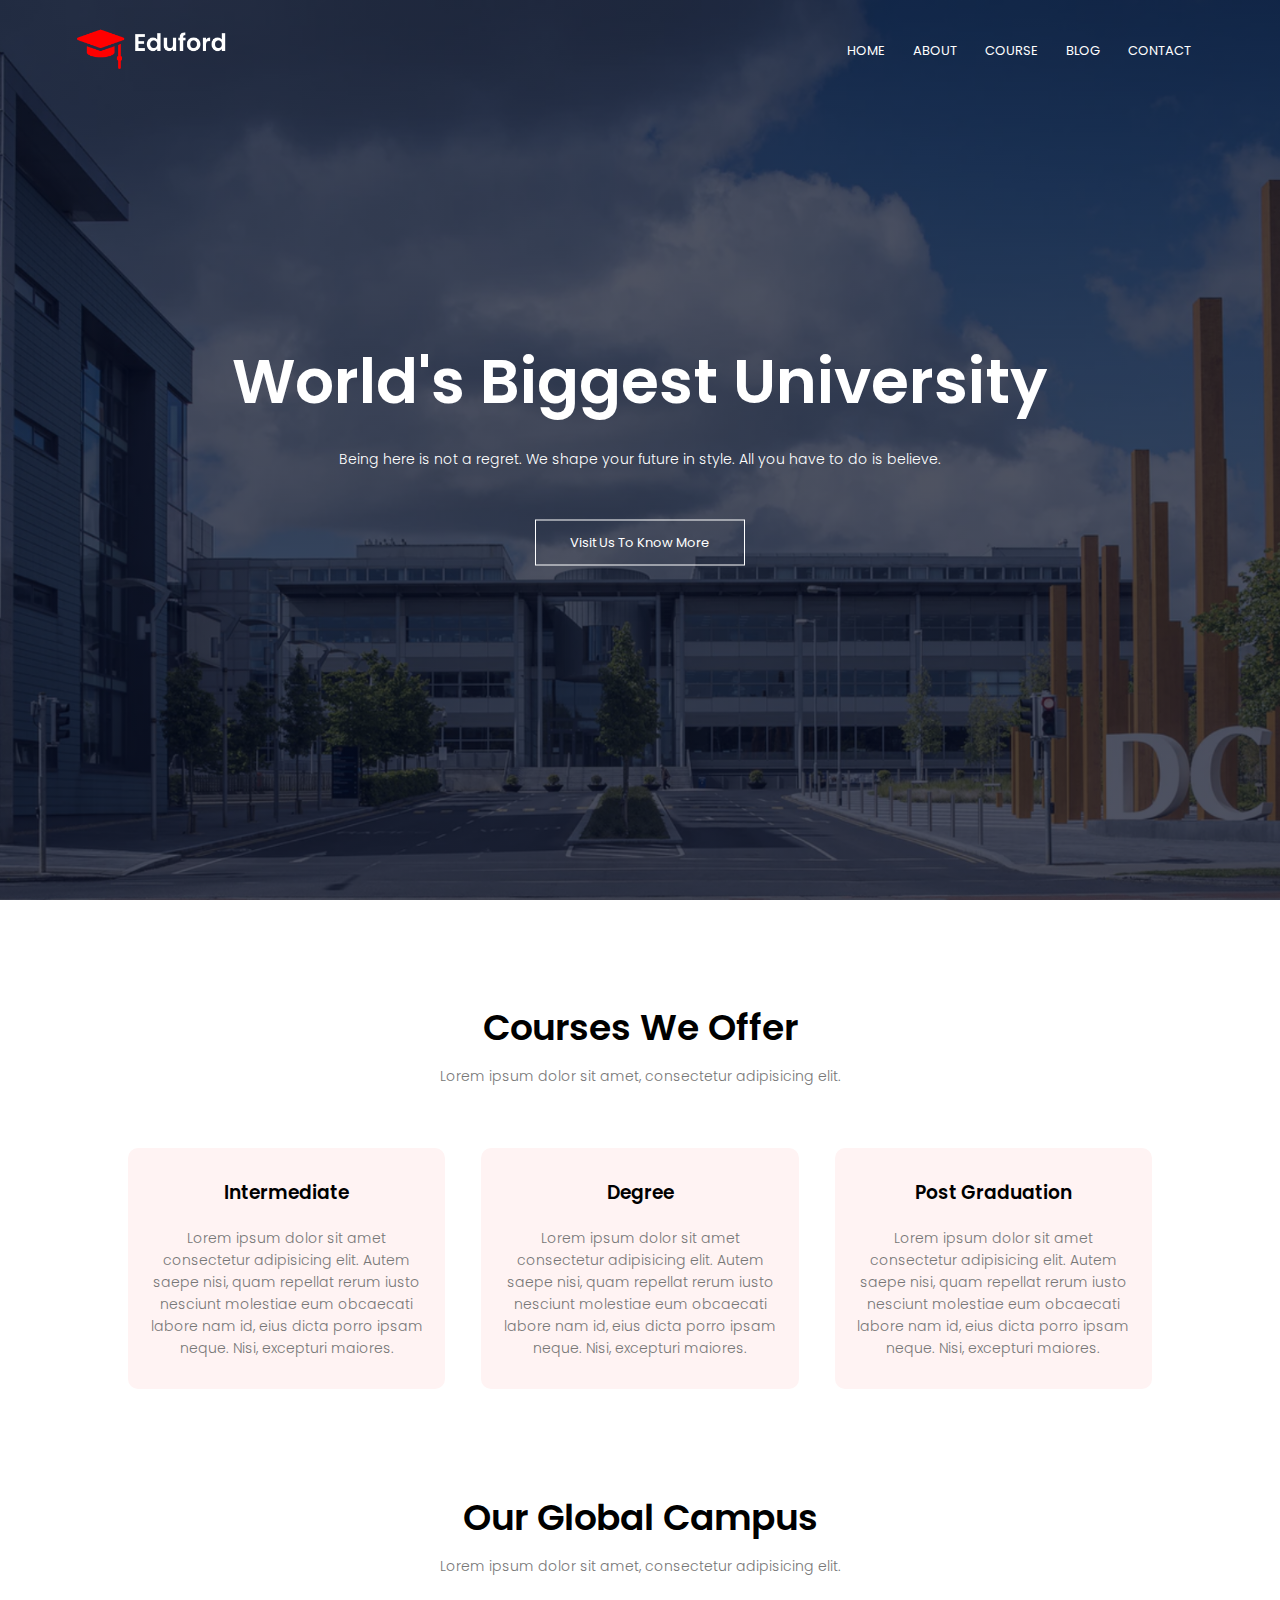
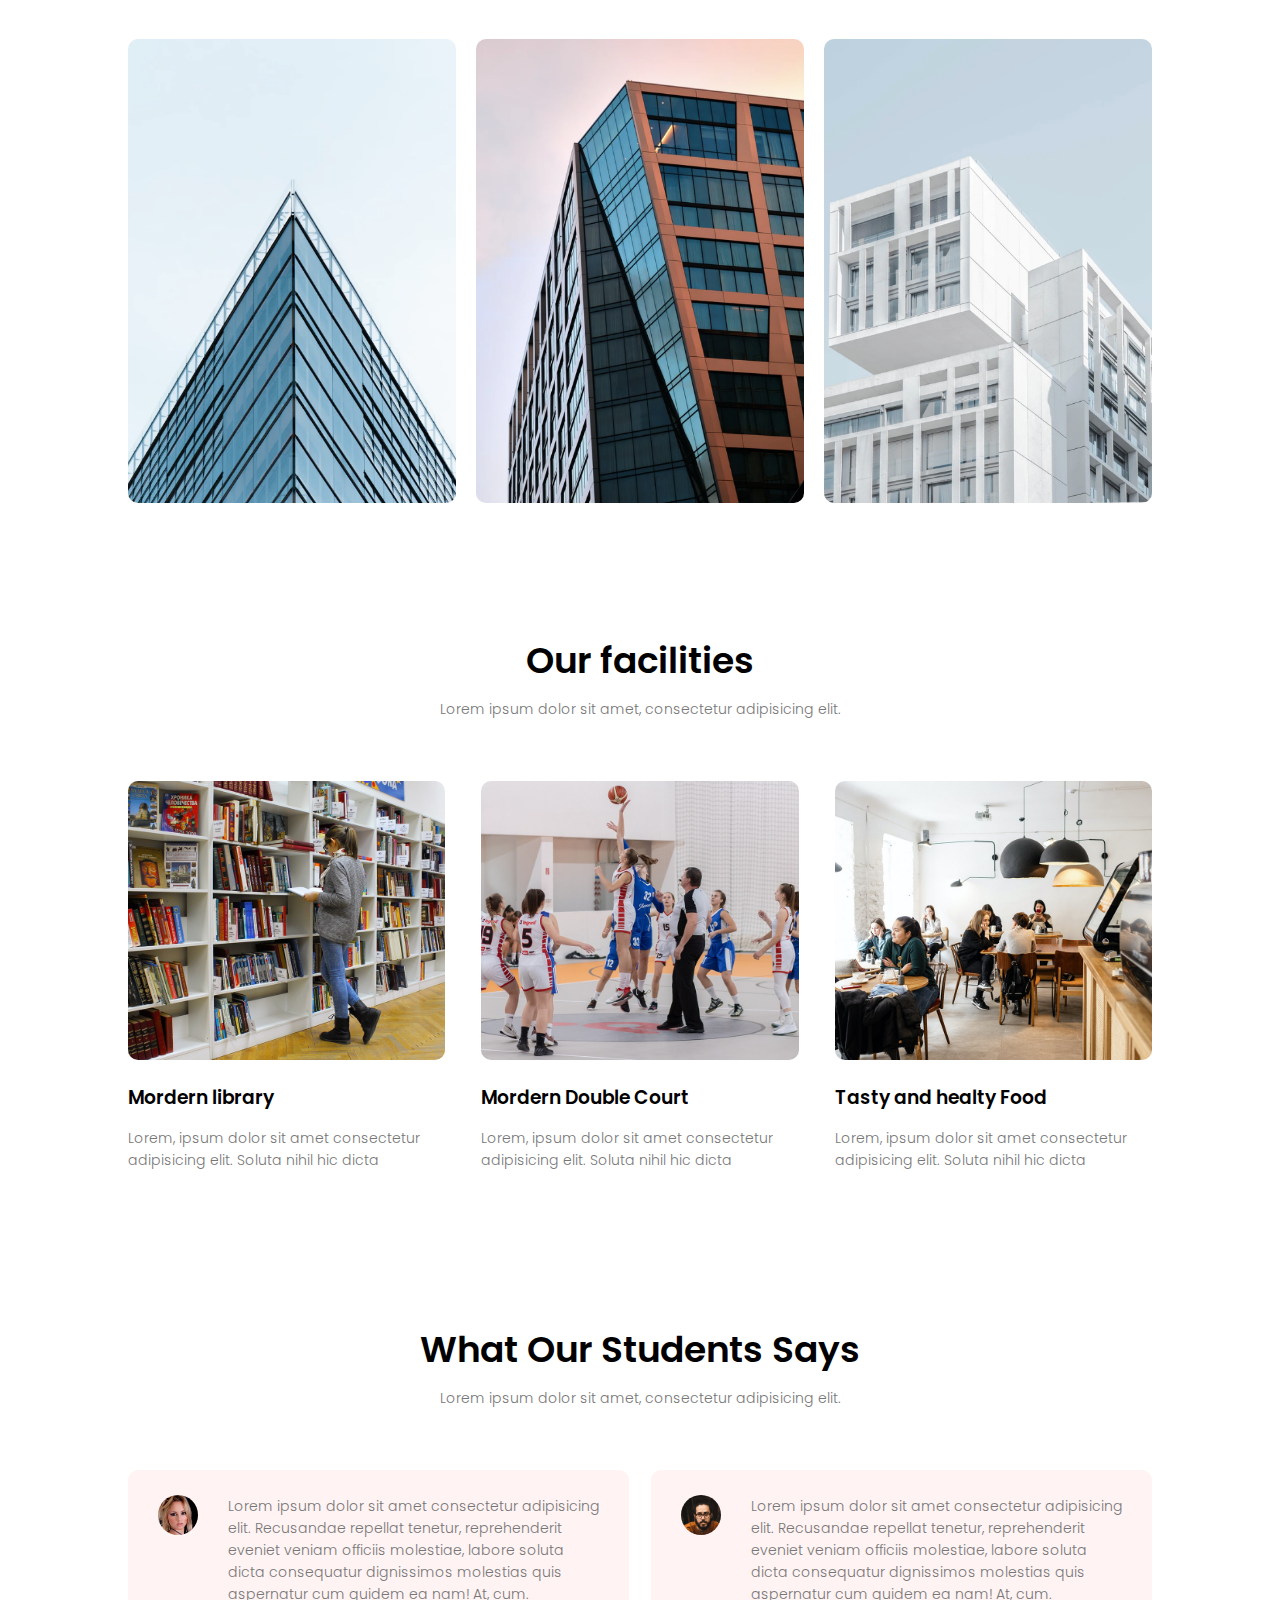
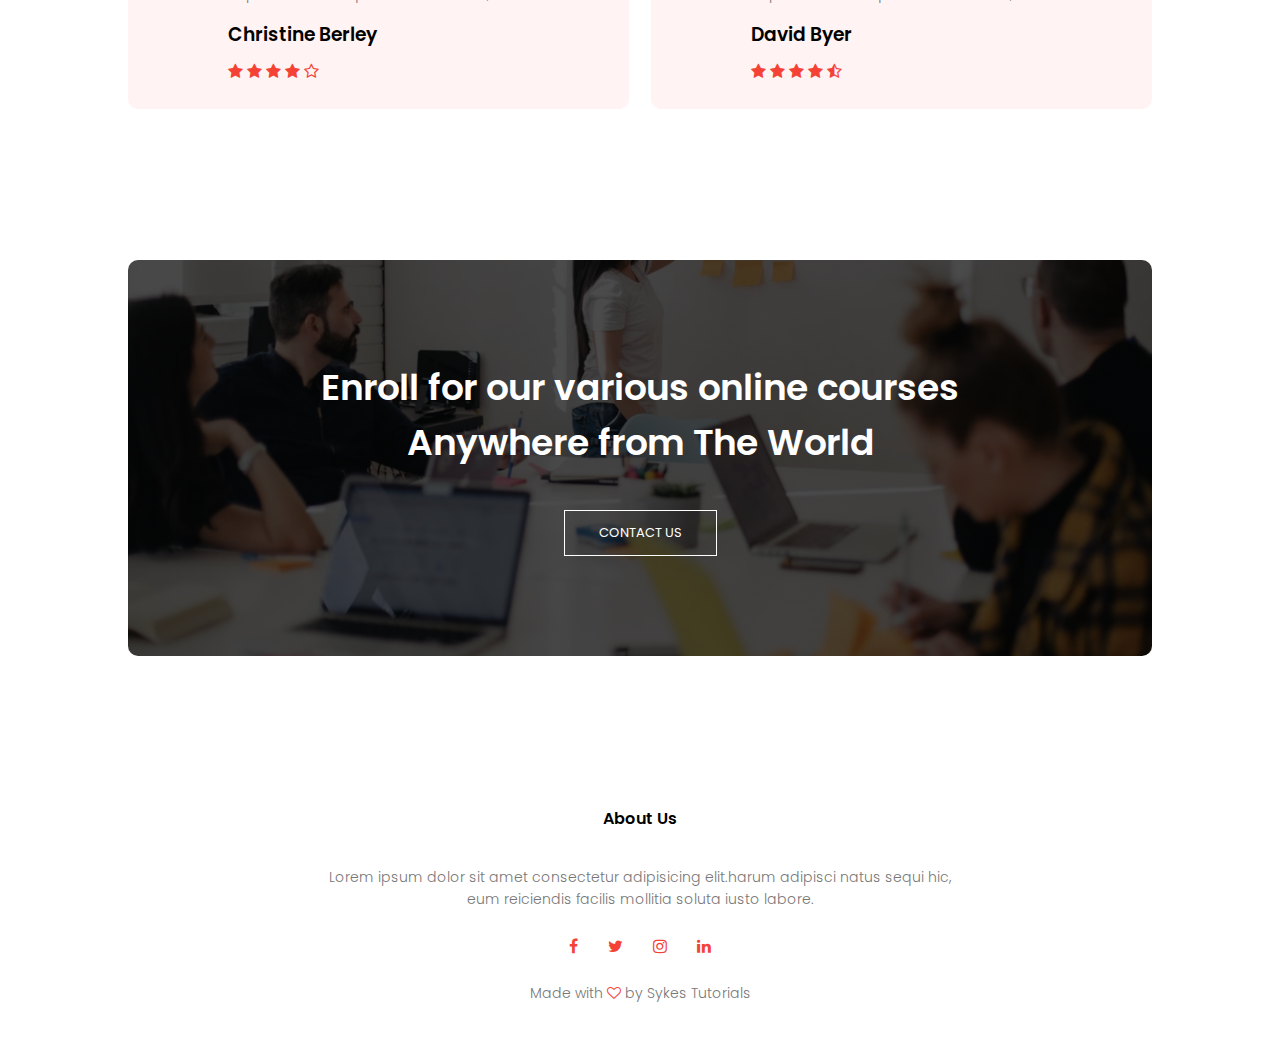
<file: index.html>
<!DOCTYPE html>
<html lang="en">
<head>
    <meta charset="UTF-8">
    <meta http-equiv="X-UA-Compatible" content="IE=edge">
    <meta name="viewport" content="width=device-width, initial-scale=1.0">
    <title>University Website</title>
    <link rel="stylesheet" href="style.css">
    <link rel="preconnect" href="https://fonts.gstatic.com">
<link href="https://fonts.googleapis.com/css2?family=Poppins:wght@100;200;300;400;600;700&display=swap" rel="stylesheet">
<link rel="stylesheet" href="https://stackpath.bootstrapcdn.com/font-awesome/4.7.0/css/font-awesome.min.css">
</head>
<body>
    <section class="header">
        <nav>
            <a href="index.html"><img src="images/logo.png"></a>
            <div class="nav-links" id="navlinks">
                <i class="fa fa-times" onclick="hideMenu()"></i>
                <ul>
                    <li><a href="index.html">HOME</a></li>
                    <li><a href="about.html">ABOUT</a></li>
                    <li><a href="course.html">COURSE</a></li>
                    <li><a href="blog.html">BLOG</a></li>
                    <li><a href="contact.html">CONTACT</a></li>
                </ul>
            </div>
            <i class="fa fa-bars" onclick="showMenu()"></i>
        </nav>

        <div class="text-box">
            <h1>World's Biggest University</h1>
            <p>Being here is not a regret. We shape your future in style. All you have to do is believe.</p>
            <a href="" class="hero-btn">Visit Us To Know More</a>
        </div>
       </section>

  <!--course-->

     <section class="course">
       <h1>Courses We Offer</h1>
       <p>Lorem ipsum dolor sit amet, consectetur adipisicing elit.</p>

       <div class="row">
          <div class="course-col">
              <h3>Intermediate</h3>
              <p>Lorem ipsum dolor sit amet consectetur adipisicing elit. Autem saepe nisi, quam repellat rerum iusto nesciunt molestiae eum obcaecati labore nam id, eius dicta porro ipsam neque. Nisi, excepturi maiores.</p>
          </div>
          <div class="course-col">
            <h3>Degree</h3>
            <p>Lorem ipsum dolor sit amet consectetur adipisicing elit. Autem saepe nisi, quam repellat rerum iusto nesciunt molestiae eum obcaecati labore nam id, eius dicta porro ipsam neque. Nisi, excepturi maiores.</p>
        </div>
        <div class="course-col">
            <h3>Post Graduation</h3>
            <p>Lorem ipsum dolor sit amet consectetur adipisicing elit. Autem saepe nisi, quam repellat rerum iusto nesciunt molestiae eum obcaecati labore nam id, eius dicta porro ipsam neque. Nisi, excepturi maiores.</p>
        </div>
       </div>
     </section>

     <!--campus-->

     <section class="campus">
         <h1>Our Global Campus</h1>
         <p>Lorem ipsum dolor sit amet, consectetur adipisicing elit.</p>

          <div class="row">
               <div class="campus-col">
                   <img src="images/london.png">
                   <div class="layer">
                       <h3>LONDON</h3>
                   </div>
               </div>
               <div class="campus-col">
                <img src="images/newyork.png">
                <div class="layer">
                    <h3>NEW YORK</h3>
                </div>
            </div>
            <div class="campus-col">
                <img src="images/washington.png">
                <div class="layer">
                    <h3>WASHINGTON</h3>
                </div>
            </div>
          </div>

     </section>


     <!--facilities-->

     <section class="facilities">
         <h1>Our facilities</h1>
         <p>Lorem ipsum dolor sit amet, consectetur adipisicing elit.</p>

         <div class="row">
             <div class="facilities-col">
                 <img src="images/library.png">
                 <h3>Mordern library</h3>
                 <p>Lorem, ipsum dolor sit amet consectetur adipisicing elit. Soluta nihil hic dicta</p>
             </div>
             <div class="facilities-col">
                <img src="images/basketball.png">
                <h3>Mordern Double Court</h3>
                <p>Lorem, ipsum dolor sit amet consectetur adipisicing elit. Soluta nihil hic dicta</p>
            </div>
            <div class="facilities-col">
                <img src="images/cafeteria.png">
                <h3>Tasty and healty Food</h3>
                <p>Lorem, ipsum dolor sit amet consectetur adipisicing elit. Soluta nihil hic dicta</p>
            </div>
         </div>

     </section>

     <!--testimonials-->

     <section class="testimonials">
        <h1>What Our Students Says</h1>
        <p>Lorem ipsum dolor sit amet, consectetur adipisicing elit.</p>
        <div class="row">
            <div class="testimonial-col">
                <img src="images/user1.jpg">
                <div>
                    <p>Lorem ipsum dolor sit amet consectetur adipisicing elit. Recusandae repellat tenetur, reprehenderit eveniet veniam officiis molestiae, labore soluta dicta consequatur dignissimos molestias quis aspernatur cum quidem ea nam! At, cum.</p>
                    <h3>Christine Berley</h3>
                    <i class="fa fa-star"></i>
                    <i class="fa fa-star"></i>
                    <i class="fa fa-star"></i>
                    <i class="fa fa-star"></i>
                    <i class="fa fa-star-o"></i>
                </div>
            </div>
            <div class="testimonial-col">
                <img src="images/user2.jpg">
                <div>
                    <p>Lorem ipsum dolor sit amet consectetur adipisicing elit. Recusandae repellat tenetur, reprehenderit eveniet veniam officiis molestiae, labore soluta dicta consequatur dignissimos molestias quis aspernatur cum quidem ea nam! At, cum.</p>
                    <h3>David Byer</h3>
                    <i class="fa fa-star"></i>
                    <i class="fa fa-star"></i>
                    <i class="fa fa-star"></i>
                    <i class="fa fa-star"></i>
                    <i class="fa fa-star-half-o"></i>
                </div>
            </div>
        </div>
     </section>

   <!--call to action-->

   <section class="cta">
      <h1>Enroll for our various online courses<br> Anywhere from The World</h1>
      <a href="" class="hero-btn">CONTACT US</a>
   </section>


   <!--footer-->

   <section class="footer">
       <h4>About Us</h4>
       <p>Lorem ipsum dolor sit amet consectetur adipisicing elit.harum adipisci natus sequi hic,<br>eum reiciendis facilis mollitia soluta iusto labore.</p>
       <div class="icons">
        <i class="fa fa-facebook"></i>
        <i class="fa fa-twitter"></i>
        <i class="fa fa-instagram"></i>
        <i class="fa fa-linkedin"></i>
       </div>
       <p>Made with <i class="fa fa-heart-o"></i> by Sykes Tutorials</p>
   </section>
 








  <!--javascript for toggle Menu-->
<script>
     var navlinks = document.getElementById("navlinks");

     function showMenu(){
         navlinks.style.right = "0";
     }
     function hideMenu(){
         navlinks.style.right = "-200px";
     }

</script>  



</body>
</html>
</file>
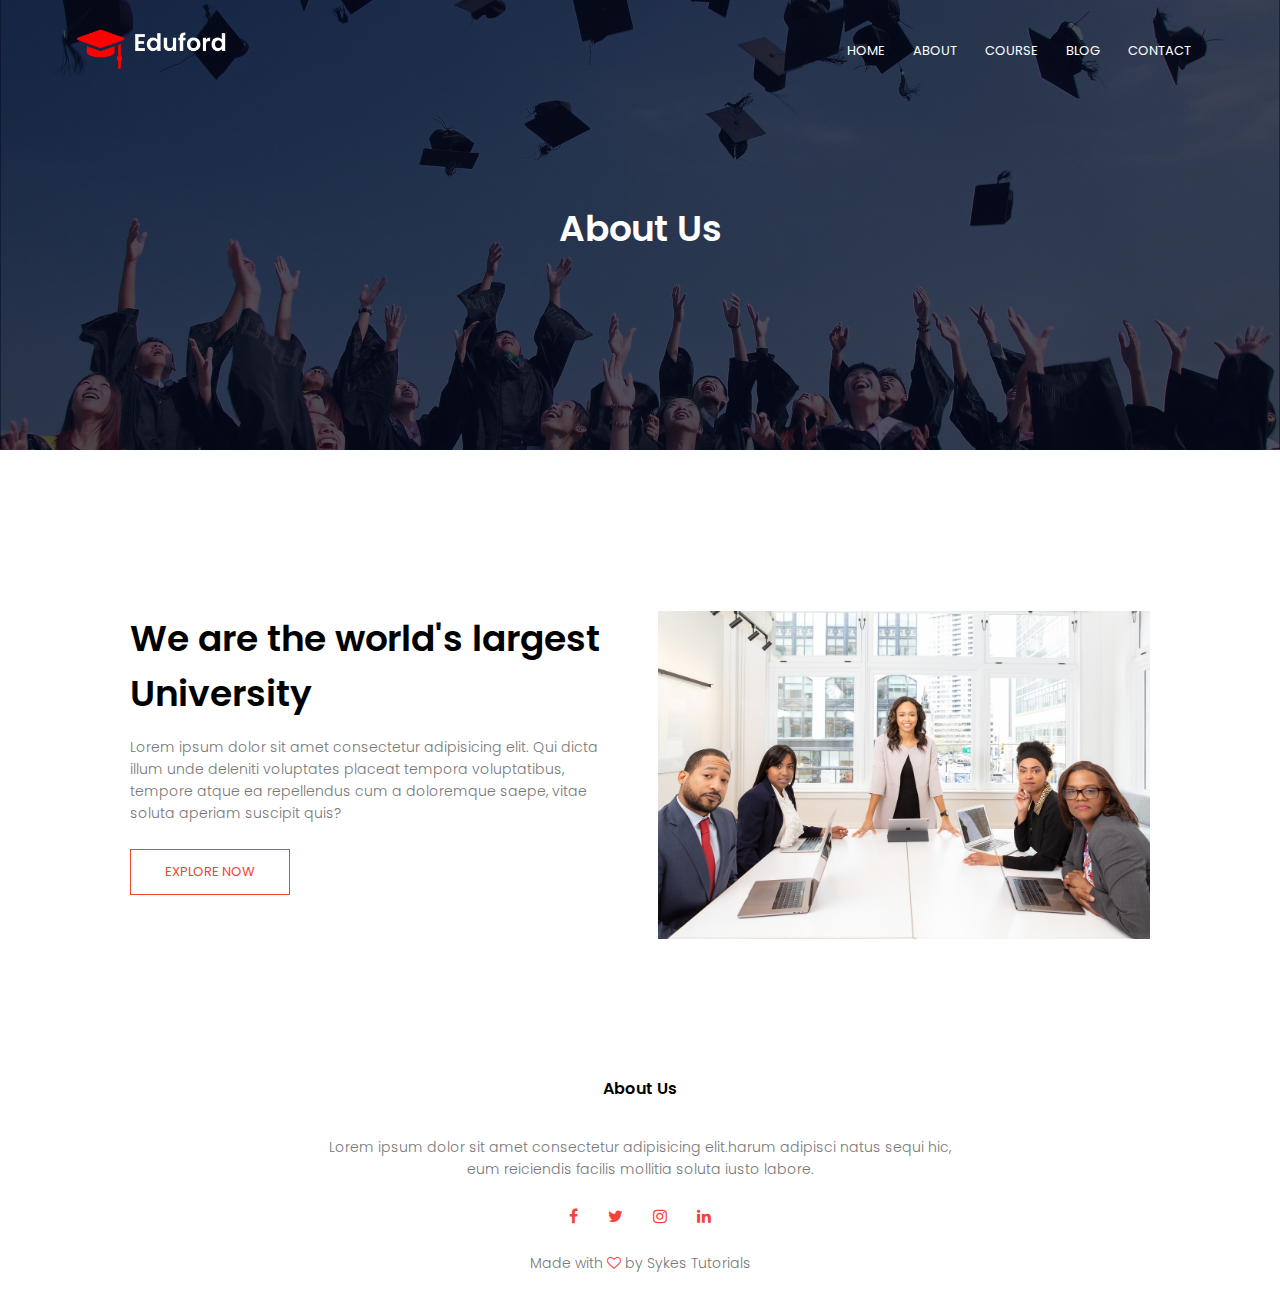
<file: about.html>
<!DOCTYPE html>
<html lang="en">
<head>
    <meta charset="UTF-8">
    <meta http-equiv="X-UA-Compatible" content="IE=edge">
    <meta name="viewport" content="width=device-width, initial-scale=1.0">
    <title>University Website</title>
    <link rel="stylesheet" href="style.css">
    <link rel="preconnect" href="https://fonts.gstatic.com">
<link href="https://fonts.googleapis.com/css2?family=Poppins:wght@100;200;300;400;600;700&display=swap" rel="stylesheet">
<link rel="stylesheet" href="https://stackpath.bootstrapcdn.com/font-awesome/4.7.0/css/font-awesome.min.css">
</head>
<body>
    <section class="sub-header">
        <nav>
            <a href="index.html"><img src="images/logo.png"></a>
            <div class="nav-links" id="navlinks">
                <i class="fa fa-times" onclick="hideMenu()"></i>
                <ul>
                    <li><a href="index.html">HOME</a></li>
                    <li><a href="about.html">ABOUT</a></li>
                    <li><a href="course.html">COURSE</a></li>
                    <li><a href="blog.html">BLOG</a></li>
                    <li><a href="contact.html">CONTACT</a></li>
                </ul>
            </div>
            <i class="fa fa-bars" onclick="showMenu()"></i>
        </nav>
         <h1>About Us</h1>
        </section>

        <!--about us content-->

     <section class="about-us">
         <div class="row">
             <div class="about-col">
                 <h1>We are the world's largest University</h1>
                 <p>Lorem ipsum dolor sit amet consectetur adipisicing elit. Qui dicta illum unde deleniti voluptates placeat tempora voluptatibus, tempore atque ea repellendus cum a doloremque saepe, vitae soluta aperiam suscipit quis?</p>
                 <a href="" class="hero-btn red-btn">EXPLORE NOW</a>
             </div>
             <div class="about-col">
                 <img src="images/about.jpg" alt="">
             </div>
         </div>
     </section>

    


   <!--footer-->

   <section class="footer">
       <h4>About Us</h4>
       <p>Lorem ipsum dolor sit amet consectetur adipisicing elit.harum adipisci natus sequi hic,<br>eum reiciendis facilis mollitia soluta iusto labore.</p>
       <div class="icons">
        <i class="fa fa-facebook"></i>
        <i class="fa fa-twitter"></i>
        <i class="fa fa-instagram"></i>
        <i class="fa fa-linkedin"></i>
       </div>
       <p>Made with <i class="fa fa-heart-o"></i> by Sykes Tutorials</p>
   </section>
 








  <!--javascript for toggle Menu-->
<script>
     var navlinks = document.getElementById("navlinks");

     function showMenu(){
         navlinks.style.right = "0";
     }
     function hideMenu(){
         navlinks.style.right = "-200px";
     }

</script>  



</body>
</html>
</file>
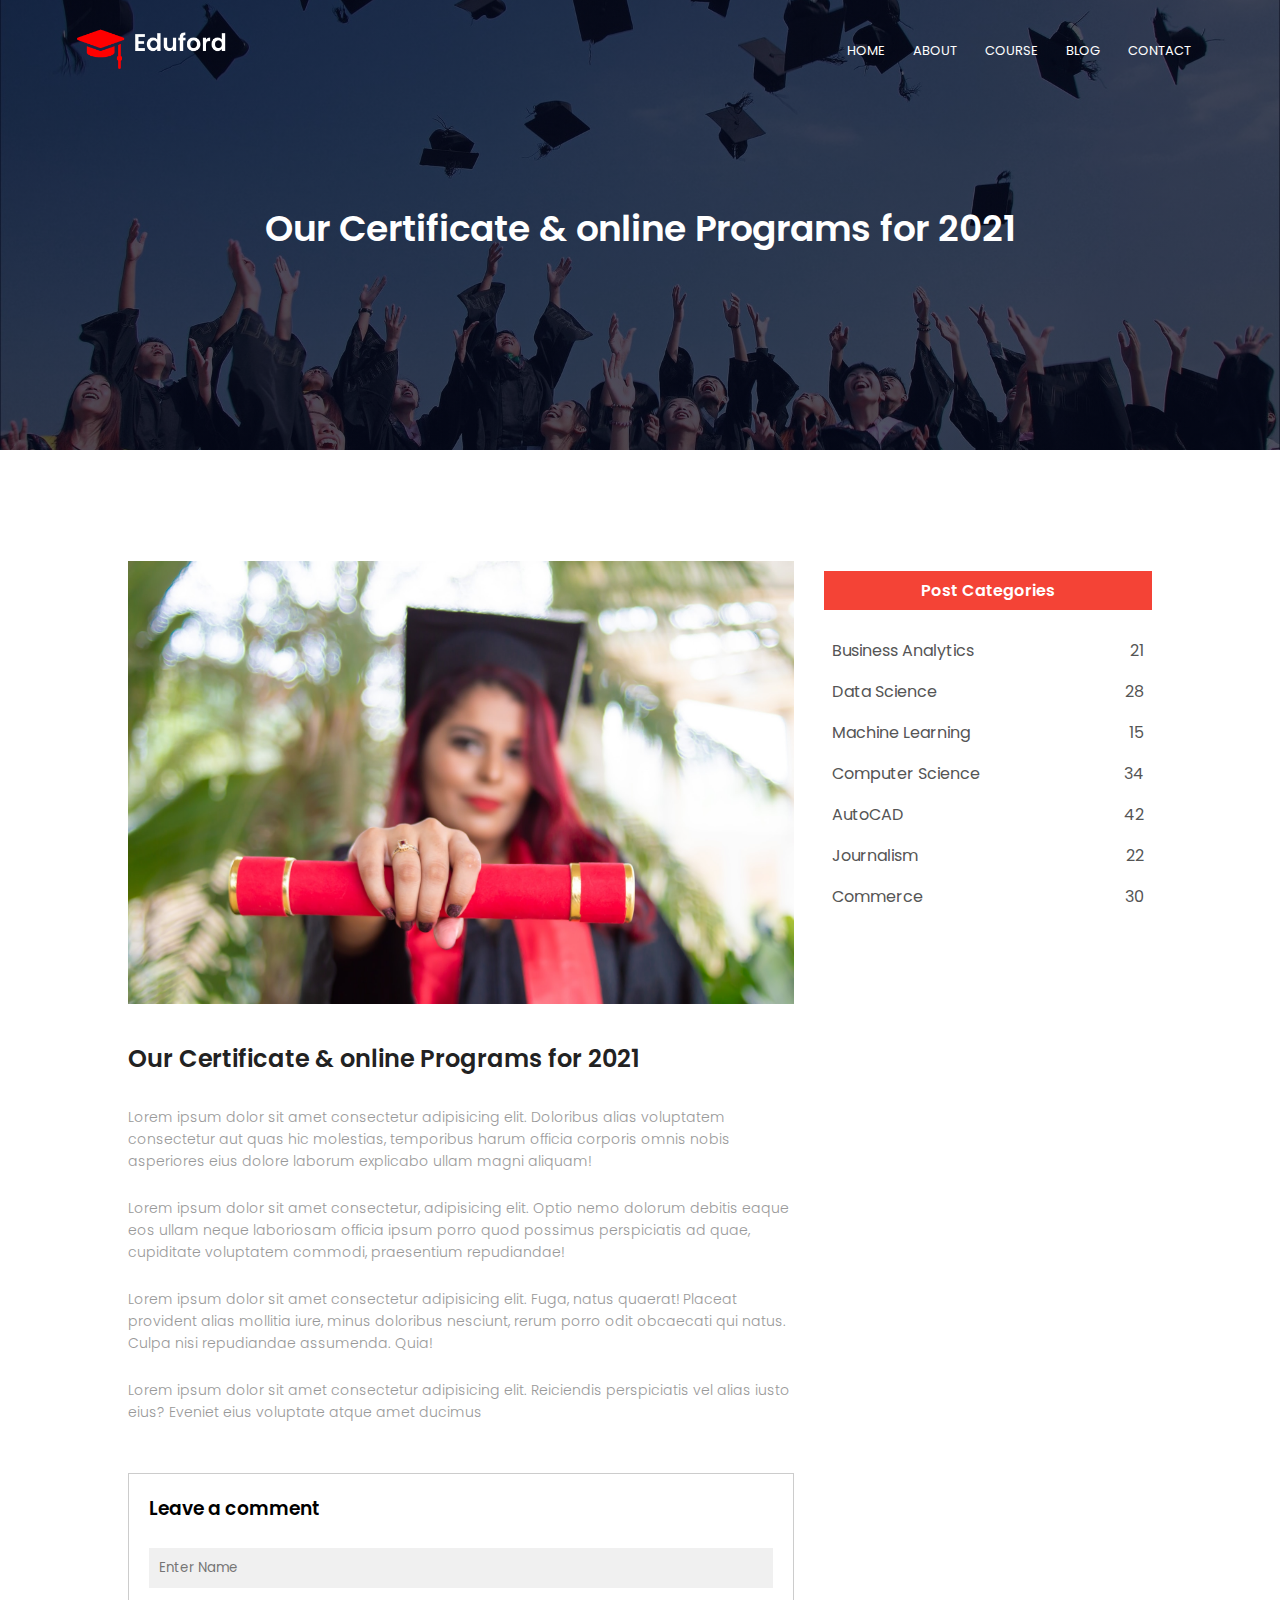
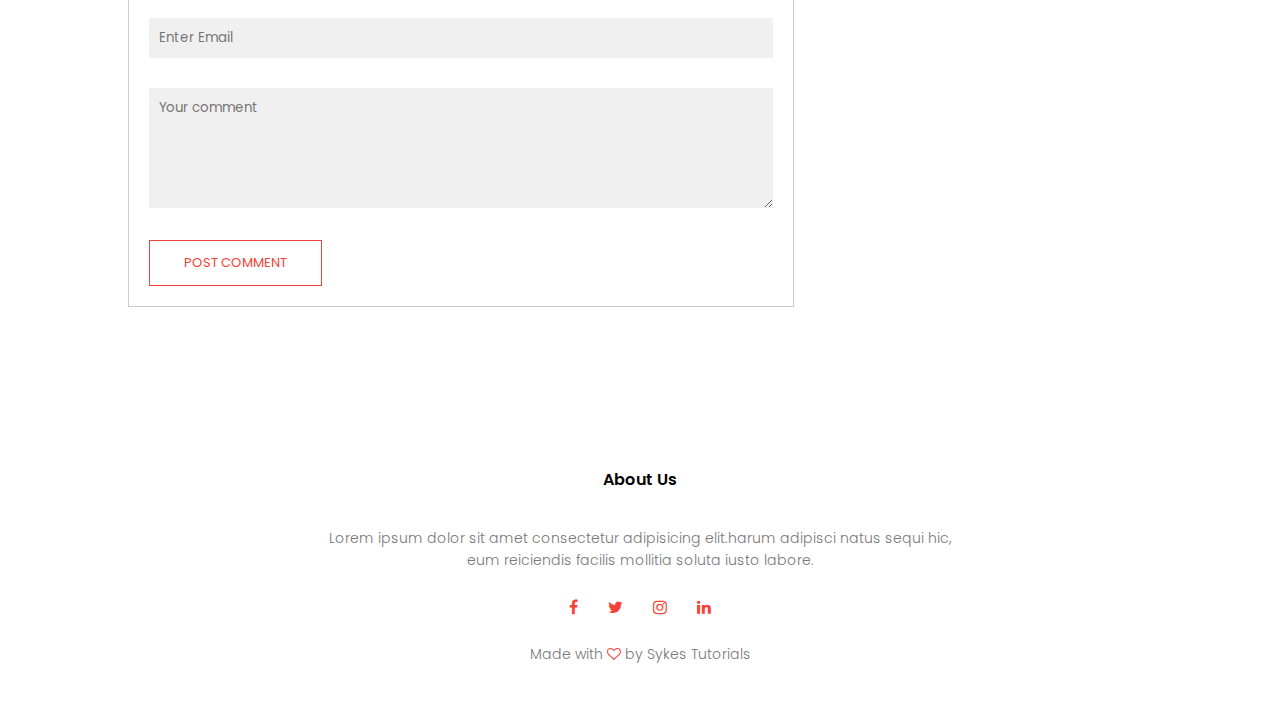
<file: blog.html>
<!DOCTYPE html>
<html lang="en">
<head>
    <meta charset="UTF-8">
    <meta http-equiv="X-UA-Compatible" content="IE=edge">
    <meta name="viewport" content="width=device-width, initial-scale=1.0">
    <title>University Website</title>
    <link rel="stylesheet" href="style.css">
    <link rel="preconnect" href="https://fonts.gstatic.com">
<link href="https://fonts.googleapis.com/css2?family=Poppins:wght@100;200;300;400;600;700&display=swap" rel="stylesheet">
<link rel="stylesheet" href="https://stackpath.bootstrapcdn.com/font-awesome/4.7.0/css/font-awesome.min.css">
</head>
<body>
    <section class="sub-header">
        <nav>
            <a href="index.html"><img src="images/logo.png"></a>
            <div class="nav-links" id="navlinks">
                <i class="fa fa-times" onclick="hideMenu()"></i>
                <ul>
                    <li><a href="index.html">HOME</a></li>
                    <li><a href="about.html">ABOUT</a></li>
                    <li><a href="course.html">COURSE</a></li>
                    <li><a href="blog.html">BLOG</a></li>
                    <li><a href="contact.html">CONTACT</a></li>
                </ul>
            </div>
            <i class="fa fa-bars" onclick="showMenu()"></i>
        </nav>
         <h1>Our Certificate & online Programs for 2021</h1>
        </section>

        <!---blog page content-->

        <section class="blog-content">

            <div class="row">
            <div class="blog-left">
                <img src="images/certificate.jpg" alt="">
                <h2>Our Certificate & online Programs for 2021</h2>
                <p>Lorem ipsum dolor sit amet consectetur adipisicing elit. Doloribus alias voluptatem consectetur aut quas hic molestias, temporibus harum officia corporis omnis nobis asperiores eius dolore laborum explicabo ullam magni aliquam!</p>
                <br>
                <p>Lorem ipsum dolor sit amet consectetur, adipisicing elit. Optio nemo dolorum debitis eaque eos ullam neque laboriosam officia ipsum porro quod possimus perspiciatis ad quae, cupiditate voluptatem commodi, praesentium repudiandae!</p>
                <br>
                <p>Lorem ipsum dolor sit amet consectetur adipisicing elit. Fuga, natus quaerat! Placeat provident alias mollitia iure, minus doloribus nesciunt, rerum porro odit obcaecati qui natus. Culpa nisi repudiandae assumenda. Quia!</p>
                <br>
                <p>Lorem ipsum dolor sit amet consectetur adipisicing elit. Reiciendis perspiciatis vel alias iusto eius? Eveniet eius voluptate atque amet ducimus </p>
                
                  <div class="comment-box">
                      <h3>Leave a comment</h3>
                      <form class="comment-form">
                        <input type="text" placeholder="Enter Name">
                        <input type="email" placeholder="Enter Email">
                        <textarea rows="5" placeholder="Your comment"></textarea>
                        <button type="submit" class="hero-btn red-btn">POST COMMENT</button>
                      </form>
                  </div>


            </div>
            <div class="blog-right">
                <h3>Post Categories</h3>
                <div>
                    <span>Business Analytics</span>
                    <span>21</span>
                </div>
                <div>
                    <span>Data Science</span>
                    <span>28</span>
                </div>
                <div>
                    <span>Machine Learning</span>
                    <span>15</span>
                </div>
                <div>
                    <span>Computer Science</span>
                    <span>34</span>
                </div>
                <div>
                    <span>AutoCAD</span>
                    <span>42</span>
                </div>
                <div>
                    <span>Journalism</span>
                    <span>22</span>
                </div>
                <div>
                    <span>Commerce</span>
                    <span>30</span>
                </div>
            </div>
            </div>
        </section>

        <!--facilities-->

        

    


   <!--footer-->

   <section class="footer">
       <h4>About Us</h4>
       <p>Lorem ipsum dolor sit amet consectetur adipisicing elit.harum adipisci natus sequi hic,<br>eum reiciendis facilis mollitia soluta iusto labore.</p>
       <div class="icons">
        <i class="fa fa-facebook"></i>
        <i class="fa fa-twitter"></i>
        <i class="fa fa-instagram"></i>
        <i class="fa fa-linkedin"></i>
       </div>
       <p>Made with <i class="fa fa-heart-o"></i> by Sykes Tutorials</p>
   </section>
 








  <!--javascript for toggle Menu-->
<script>
     var navlinks = document.getElementById("navlinks");

     function showMenu(){
         navlinks.style.right = "0";
     }
     function hideMenu(){
         navlinks.style.right = "-200px";
     }

</script>  



</body>
</html>
</file>
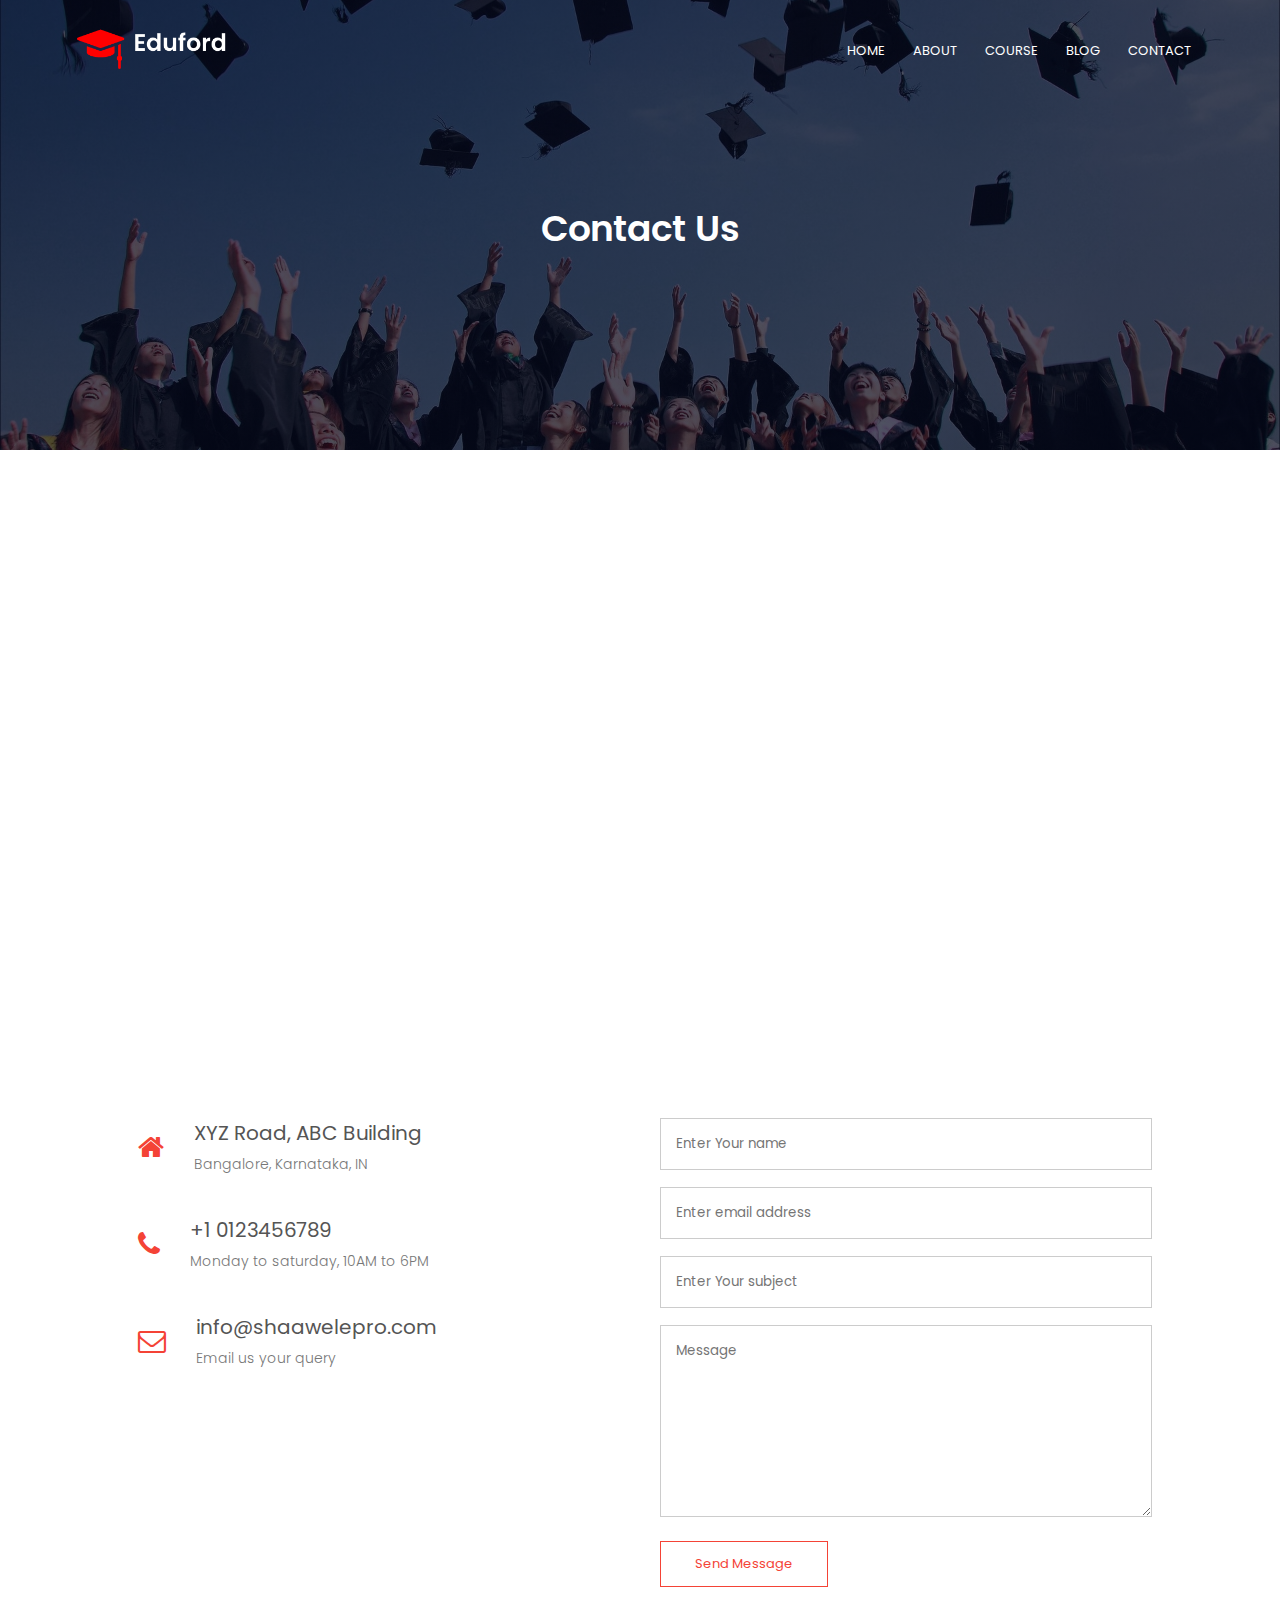
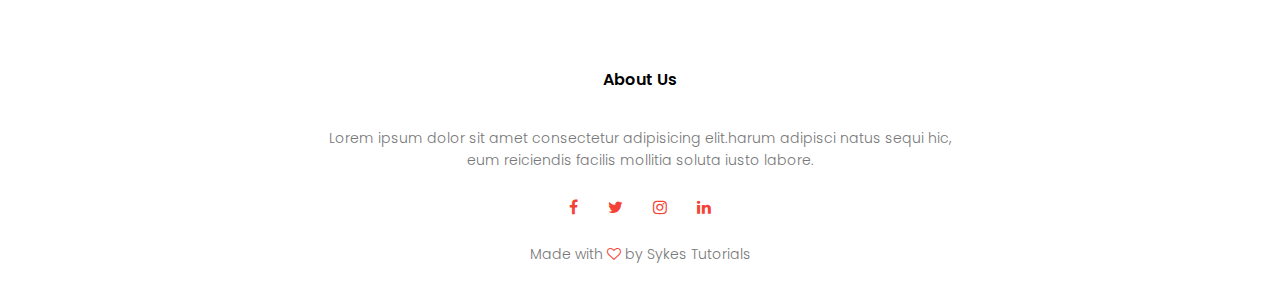
<file: contact.html>
<!DOCTYPE html>
<html lang="en">
<head>
    <meta charset="UTF-8">
    <meta http-equiv="X-UA-Compatible" content="IE=edge">
    <meta name="viewport" content="width=device-width, initial-scale=1.0">
    <title>University Website</title>
    <link rel="stylesheet" href="style.css">
    <link rel="preconnect" href="https://fonts.gstatic.com">
<link href="https://fonts.googleapis.com/css2?family=Poppins:wght@100;200;300;400;600;700&display=swap" rel="stylesheet">
<link rel="stylesheet" href="https://stackpath.bootstrapcdn.com/font-awesome/4.7.0/css/font-awesome.min.css">
</head>
<body>
    <section class="sub-header">
        <nav>
            <a href="index.html"><img src="images/logo.png"></a>
            <div class="nav-links" id="navlinks">
                <i class="fa fa-times" onclick="hideMenu()"></i>
                <ul>
                    <li><a href="index.html">HOME</a></li>
                    <li><a href="about.html">ABOUT</a></li>
                    <li><a href="course.html">COURSE</a></li>
                    <li><a href="blog.html">BLOG</a></li>
                    <li><a href="contact.html">CONTACT</a></li>
                </ul>
            </div>
            <i class="fa fa-bars" onclick="showMenu()"></i>
        </nav>
         <h1>Contact Us</h1>
        </section>

        <!--contact us-->

        <section class="location">

            <iframe src="https://www.google.com/maps/embed?pb=!1m18!1m12!1m3!1d3970.281151607183!2d-0.018400285735391934!3d5.672431534045879!2m3!1f0!2f0!3f0!3m2!1i1024!2i768!4f13.1!3m3!1m2!1s0xfdf8093822871d3%3A0x713f1cc37f43e712!2sDadabee%20fastfood!5e0!3m2!1sen!2sgh!4v1616608348516!5m2!1sen!2sgh" width="600" height="450" style="border:0;" allowfullscreen="" loading="lazy"></iframe>  
        </section>
     
       <section class="contact-us">
           <div class="row">
               <div class="contact-col">
                   <div>
                    <i class="fa fa-home"></i>
                    <span>
                        <h5>XYZ Road, ABC Building</h5>
                        <p>Bangalore, Karnataka, IN</p>
                    </span>
                   </div>
                   <div>
                    <i class="fa fa-phone"></i>
                    <span>
                        <h5>+1 0123456789</h5>
                        <p>Monday to saturday, 10AM to 6PM</p>
                    </span>
                   </div>
                   <div>
                    <i class="fa fa-envelope-o"></i>
                    <span>
                        <h5>info@shaawelepro.com</h5>
                        <p>Email us your query</p>
                    </span>
                   </div>
               </div>
               <div class="contact-col">
                  <form action="">
                      <input type="text" placeholder="Enter Your name" required>
                      <input type="email" placeholder="Enter email address" required>
                      <input type="text" placeholder="Enter Your subject" required>
                      <textarea rows="8" placeholder="Message" required></textarea>
                      <button type="submit" class="hero-btn red-btn">Send Message</button>
                  </form>


                </div>
           </div>
       </section>
    


   <!--footer-->

   <section class="footer">
       <h4>About Us</h4>
       <p>Lorem ipsum dolor sit amet consectetur adipisicing elit.harum adipisci natus sequi hic,<br>eum reiciendis facilis mollitia soluta iusto labore.</p>
       <div class="icons">
        <i class="fa fa-facebook"></i>
        <i class="fa fa-twitter"></i>
        <i class="fa fa-instagram"></i>
        <i class="fa fa-linkedin"></i>
       </div>
       <p>Made with <i class="fa fa-heart-o"></i> by Sykes Tutorials</p>
   </section>
 








  <!--javascript for toggle Menu-->
<script>
     var navlinks = document.getElementById("navlinks");

     function showMenu(){
         navlinks.style.right = "0";
     }
     function hideMenu(){
         navlinks.style.right = "-200px";
     }

</script>  



</body>
</html>
</file>
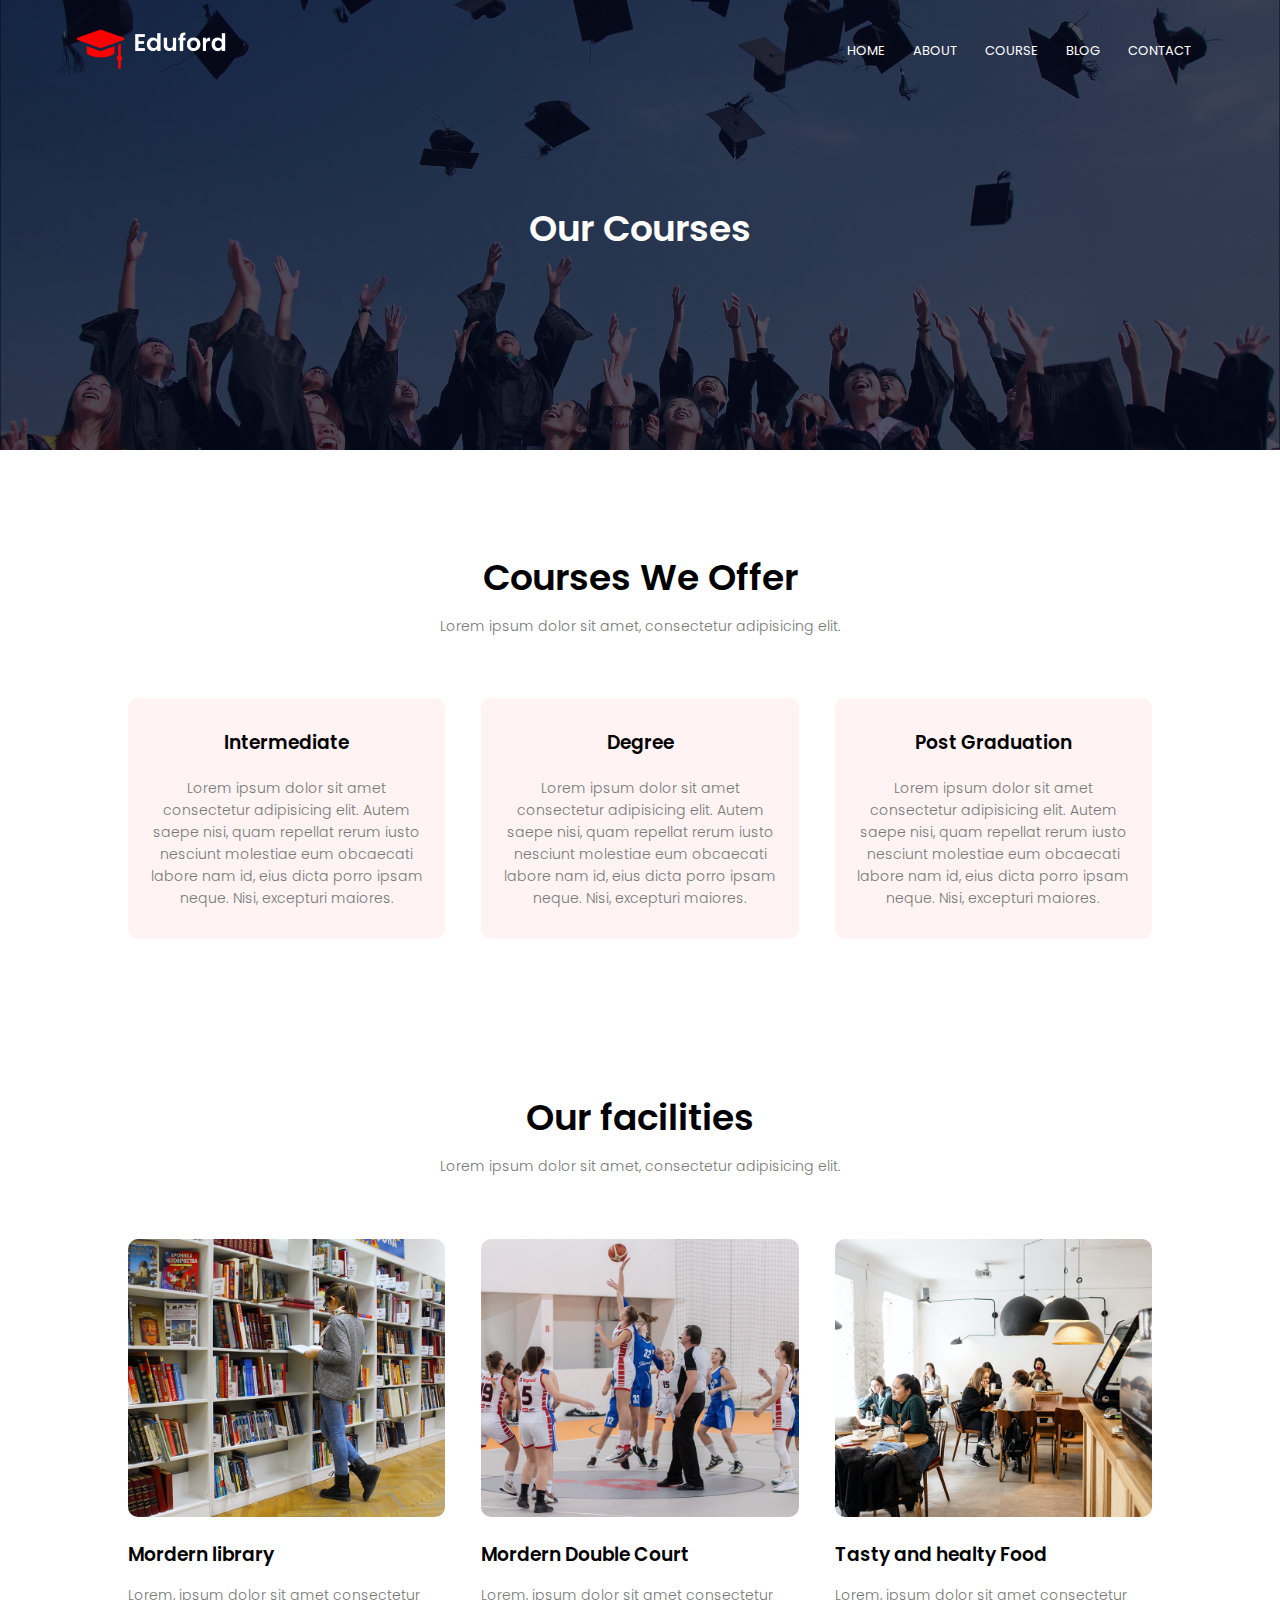
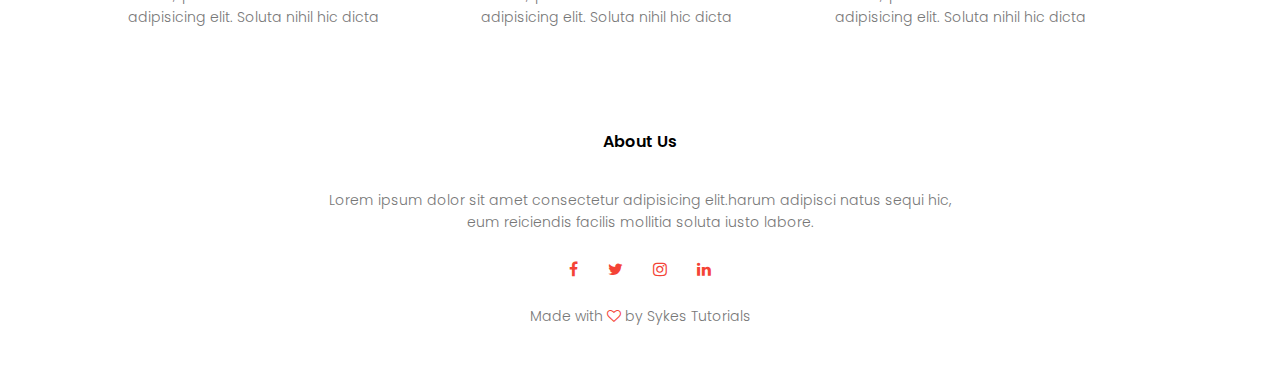
<file: course.html>
<!DOCTYPE html>
<html lang="en">
<head>
    <meta charset="UTF-8">
    <meta http-equiv="X-UA-Compatible" content="IE=edge">
    <meta name="viewport" content="width=device-width, initial-scale=1.0">
    <title>University Website</title>
    <link rel="stylesheet" href="style.css">
    <link rel="preconnect" href="https://fonts.gstatic.com">
<link href="https://fonts.googleapis.com/css2?family=Poppins:wght@100;200;300;400;600;700&display=swap" rel="stylesheet">
<link rel="stylesheet" href="https://stackpath.bootstrapcdn.com/font-awesome/4.7.0/css/font-awesome.min.css">
</head>
<body>
    <section class="sub-header">
        <nav>
            <a href="index.html"><img src="images/logo.png"></a>
            <div class="nav-links" id="navlinks">
                <i class="fa fa-times" onclick="hideMenu()"></i>
                <ul>
                    <li><a href="index.html">HOME</a></li>
                    <li><a href="about.html">ABOUT</a></li>
                    <li><a href="course.html">COURSE</a></li>
                    <li><a href="blog.html">BLOG</a></li>
                    <li><a href="contact.html">CONTACT</a></li>
                </ul>
            </div>
            <i class="fa fa-bars" onclick="showMenu()"></i>
        </nav>
         <h1>Our Courses</h1>
        </section>

        <!---course-->

        <section class="course">
            <h1>Courses We Offer</h1>
            <p>Lorem ipsum dolor sit amet, consectetur adipisicing elit.</p>
     
            <div class="row">
               <div class="course-col">
                   <h3>Intermediate</h3>
                   <p>Lorem ipsum dolor sit amet consectetur adipisicing elit. Autem saepe nisi, quam repellat rerum iusto nesciunt molestiae eum obcaecati labore nam id, eius dicta porro ipsam neque. Nisi, excepturi maiores.</p>
               </div>
               <div class="course-col">
                 <h3>Degree</h3>
                 <p>Lorem ipsum dolor sit amet consectetur adipisicing elit. Autem saepe nisi, quam repellat rerum iusto nesciunt molestiae eum obcaecati labore nam id, eius dicta porro ipsam neque. Nisi, excepturi maiores.</p>
             </div>
             <div class="course-col">
                 <h3>Post Graduation</h3>
                 <p>Lorem ipsum dolor sit amet consectetur adipisicing elit. Autem saepe nisi, quam repellat rerum iusto nesciunt molestiae eum obcaecati labore nam id, eius dicta porro ipsam neque. Nisi, excepturi maiores.</p>
             </div>
            </div>
          </section>

        <!--facilities-->

        <section class="facilities">
            <h1>Our facilities</h1>
            <p>Lorem ipsum dolor sit amet, consectetur adipisicing elit.</p>
   
            <div class="row">
                <div class="facilities-col">
                    <img src="images/library.png">
                    <h3>Mordern library</h3>
                    <p>Lorem, ipsum dolor sit amet consectetur adipisicing elit. Soluta nihil hic dicta</p>
                </div>
                <div class="facilities-col">
                   <img src="images/basketball.png">
                   <h3>Mordern Double Court</h3>
                   <p>Lorem, ipsum dolor sit amet consectetur adipisicing elit. Soluta nihil hic dicta</p>
               </div>
               <div class="facilities-col">
                   <img src="images/cafeteria.png">
                   <h3>Tasty and healty Food</h3>
                   <p>Lorem, ipsum dolor sit amet consectetur adipisicing elit. Soluta nihil hic dicta</p>
               </div>
            </div>
   
        </section>

    


   <!--footer-->

   <section class="footer">
       <h4>About Us</h4>
       <p>Lorem ipsum dolor sit amet consectetur adipisicing elit.harum adipisci natus sequi hic,<br>eum reiciendis facilis mollitia soluta iusto labore.</p>
       <div class="icons">
        <i class="fa fa-facebook"></i>
        <i class="fa fa-twitter"></i>
        <i class="fa fa-instagram"></i>
        <i class="fa fa-linkedin"></i>
       </div>
       <p>Made with <i class="fa fa-heart-o"></i> by Sykes Tutorials</p>
   </section>
 








  <!--javascript for toggle Menu-->
<script>
     var navlinks = document.getElementById("navlinks");

     function showMenu(){
         navlinks.style.right = "0";
     }
     function hideMenu(){
         navlinks.style.right = "-200px";
     }

</script>  



</body>
</html>
</file>
<file: style.css>
*{
    margin: 0;
    padding: 0;
    font-family: 'Poppins', sans-serif;
}

.header{
    min-height: 100vh;
    width: 100%;
    background-image: linear-gradient(rgba(4,9,30,0.7),rgba(4,9,30,0.7)),url(images/banner.png);
    background-position: center;
    background-size: cover;
    position: relative;
}

nav{
    display: flex;
    padding: 2% 6%;
    justify-content: space-between;
    align-items: center;
}

nav img{
    width: 150px;
}

.nav-links{
    flex: 1;
    text-align: right;
}

.nav-links ul li{
    list-style: none;
    display: inline-block;
    padding: 8px 12px;
    position: relative;
}

.nav-links ul li a{
    color: #fff;
    text-decoration: none;
    font-size: 13px;
}

.nav-links ul li::after{
    content: '';
    width: 0%;
    height: 2px;
    background: #f44336;
    display: block;
    margin: auto;
    transition: 0.5s;
}

.nav-links ul li:hover::after{
    width: 100%;
}

.text-box{
    width: 90%;
    color: #fff;
    position: absolute;
    top: 50%;
    left: 50%;
    transform: translate(-50%,-50%);
    text-align: center;
}

.text-box h1 {
    font-size: 62px;
}

.text-box p{
    margin: 10px 0 40px;
    font-size: 14px;
    color: #fff;
}

.hero-btn{
    display: inline-block;
    text-decoration: none;
    color: #fff;
    border: 1px solid #fff;
    padding: 12px 34px;
    font-size: 13px;
    background: transparent;
    position: relative;
    cursor: pointer;
}

.hero-btn:hover{
    border: 1px solid #f44336;
    background: #f44336;
    transition: 1s;
}

nav .fa{
    display: none;
}

@media(max-width: 700px){
    .text-box h1 {
        font-size: 20px;
    }
    .nav-links ul li{
        display: block;
    }
    .nav-links{
        position: fixed;
        background: #f44336;
        height: 100vh;
        width: 200px;
        top: 0;
        right: -200px;
        text-align: left;
        z-index: 2;
        transition: 1s;
    }
    nav .fa{ 
        display: block;
        color: #fff;
        margin: 10px;
        font-size: 22px;
        cursor: pointer;
    }
    .nav-links ul{
        padding: 30px;
    }
    .row{
        flex-direction: column;
    }
    .testimonial-col img{
        margin-left: 0px;
        margin-right: 15px;
    }
    .cta h1{
        font-size: 24px;
    }
    .sub-header h1{
        font-size: 24px;
    }
}

/*---course---*/

.course{
    width: 80%;
    margin: auto;
    text-align: center;
    padding-top: 100px;
}

h1{
    font-size: 36px;
    font-weight: 600;
}

p{
    color: #777;
    font-size: 14px;
    font-weight: 300;
    line-height: 22px;
    padding: 10px;
}

.row{
    margin-top: 5%;
    display: flex;
    justify-content: space-between;
}

.course-col{
    flex-basis: 31%;
    background: #fff3f3;
    border-radius: 10px;
    margin-bottom: 5%;
    padding: 20px 12px;
    box-sizing: border-box;
    transition: 0.5s;
}

h3{
    text-align: center;
    font-weight: 600;
    margin: 10px 0;
}

.course-col:hover{
    box-shadow: 0 0 20px 0px rgba(0,0,0,0.2);
}  

/*---campus---*/

.campus{
    width: 80%;
    margin: auto;
    text-align: center;
    padding-top: 50px;
}

.campus-col{
    flex-basis: 32%;
    border-radius: 10px;
    margin-bottom: 30px;
    position: relative;
    overflow: hidden;
}

.campus-col img{
    width: 100%;
    display: block;
}

.layer{
    background: transparent;
    height: 100%;
    width: 100%;
    position: absolute;
    top: 0;
    left: 0;
    transition: 0.5s;
}

.layer:hover{
    background: rgba(226,0,0,0.7);
}

.layer h3{
    width: 100%;
    font-weight: 500;
    color: #fff;
    font-size: 26px;
    bottom: 0;
    left: 50%;
    transform: translateX(-50%);
    position: absolute;
    opacity: 0;
    transition: 0.5s;
}

.layer:hover h3{
    bottom: 49%;
    opacity: 1;
}

/*---facilities----*/

.facilities{
    width: 80%;
    margin: auto;
    text-align: center;
    padding-top: 100px;
}

.facilities-col{
    flex-basis: 31%;
    border-radius: 10px;
    margin-bottom: 5%;
    text-align: left;
}

.facilities-col img{
    width: 100%;
    border-radius: 10px;
}

.facilities-col p{
    padding: 0;
}

.facilities-col h3{
    margin-top: 16px;
    margin-bottom: 15px;
    text-align: left;
}

/*---testimonials---*/

.testimonials{
    width: 80%;
    margin: auto;
    padding-top: 100px;
    text-align: center;
}

.testimonial-col{
    flex-basis: 44%;
    border-radius: 10px;
    margin-bottom: 5%;
    text-align: left;
    background: #fff3f3;
    padding: 25px;
    cursor: pointer;
    display: flex;
}

.testimonial-col img{
    height: 40px;
    margin-left: 5px;
    margin-right: 30px;
    border-radius: 50%;
}

.testimonial-col p{
    padding: 0;
}

.testimonial-col h3{
    margin-top: 15px;
    text-align: left;
}

.testimonial-col .fa{
    color: #f44336;
}

/*---call to action---*/

.cta{
    margin: 100px auto;
    width: 80%;
    background-image: linear-gradient(rgba(0,0,0,0.7),rgba(0,0,0,0.7)),url(images/banner2.jpg);
    background-position: center;
    background-size: cover;
    border-radius: 10px;
    text-align: center;
    padding: 100px 0;
}

.cta h1{
    color: #fff;
    margin-bottom: 40px;
    padding: 0;
}

/*---footer---*/

.footer{
    width: 100%;
    text-align: center;
    padding: 30px 0;
}

.footer h4{
    margin-bottom: 25px;
    margin-top: 20px;
    font-weight: 600;
}

.icons .fa{
    color: #f44336;
    margin: 0 13px;
    cursor: pointer;
    padding: 18px 0;
}

.fa-heart-o{
    color: #f44336;
}

/*---about us page---*/

.sub-header{
    height: 50vh;
    width: 100%;
    background-image: linear-gradient(rgba(4,9,30,0.7),rgba(4,9,30,0.7)),url(images/background.jpg);
    background-position: center;
    background-size: cover;
    text-align: center;
    color: #fff;
}

.sub-header h1{
    margin-top: 100px;
}

.about-us{
    width: 80%;
    margin: auto;
    padding-top: 80px;
    padding-bottom: 50px;
}

.about-col{
    flex-basis: 48%;
    padding: 30px 2px;
}

.about-col img{
    width: 100%;
}

.about-col h1{
    padding-top: 0;
}

.about-col p{
    padding: 15px 0 25px;
}

.red-btn{
    border: 1px solid #f44336;
    background: transparent;
    color: #f44336;
}

.red-btn:hover{
    color: #fff;
}

/*---blog content---*/

.blog-content{
    width: 80%;
    margin: auto;
    padding: 60px 0;
}

.blog-left{
    flex-basis: 65%;
}

.blog-left img{
    width: 100%;
}

.blog-left h2{
    color: #222;
    font-weight: 600;
    margin: 30px 0;
}

.blog-left p{
    color: #999;
    padding: 0;
}

.blog-right{
    flex-basis: 32%;
}

.blog-right h3{
    background: #f44336;
    color: #fff;
    padding: 7px 0;
    font-size: 16px;
    margin-bottom: 20px;
}

.blog-right div{
    display: flex;
    align-items: center;
    justify-content: space-between;
    color: #555;
    padding: 8px;
    box-sizing: border-box;
}

.comment-box{
    border: 1px solid #ccc;
    margin: 50px 0;
    padding: 10px 20px;
}

.comment-box h3{
    text-align: left;
}

.comment-form input, .comment-form textarea{
     width: 100%;
     padding: 10px;
     margin: 15px 0;
     box-sizing: border-box;
     border: none;
     outline: none;
     background: #f0f0f0;
}

.comment-form button{
    margin: 10px 0;
}

/*---contact us page---*/

.location{
    width: 80%;
    margin: auto;
    padding: 80px 0;
}

.location iframe{
    width: 100%;
}

.contact-us{
    width: 80%;
    margin: auto;
}

.contact-col{
    flex-basis: 48%;
    margin-bottom: 30px;
}

.contact-col div{
    display: flex;
    align-items: center;
    margin-bottom: 40px;
}

.contact-col div .fa{
    font-size: 28px;
    color: #f44336;
    margin: 10px;
    margin-right: 30px;
}

.contact-col div p{
    padding: 0;
}

.contact-col div h5{
    font-size: 20px;
    margin-bottom: 5px;
    color: #555;
    font-weight: 400;
}

.contact-col input, .contact-col textarea{
    width: 100%;
    padding: 15px;
    margin-bottom: 17px;
    outline: none;
    border: 1px solid #ccc;
    box-sizing: border-box;
}
</file>
